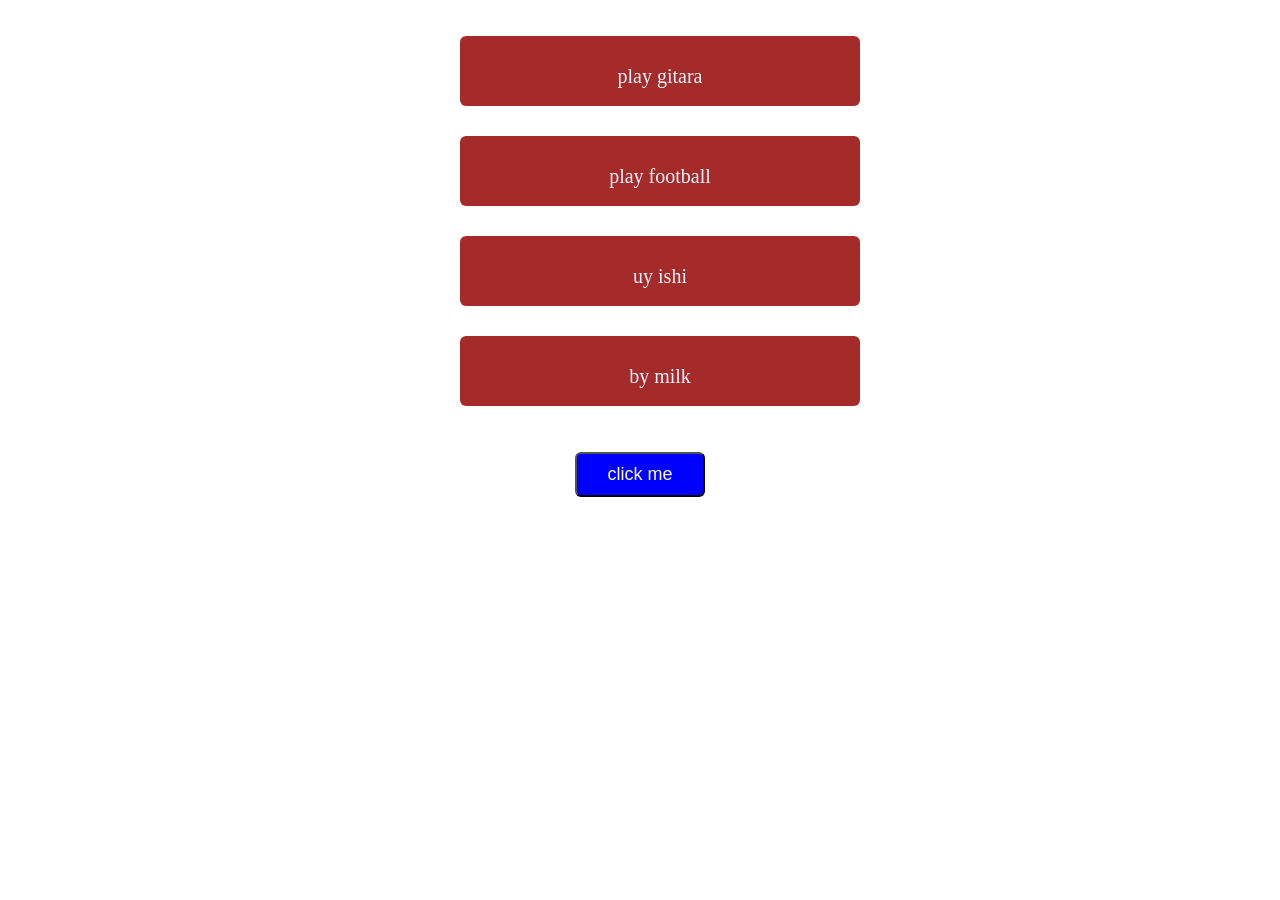
<file: index.html>
<!DOCTYPE html>
<html lang="en">

<head>
    <meta charset="UTF-8">
    <meta name="viewport" content="width=device-width, initial-scale=1.0">
    <title>Document</title>
    <link rel="stylesheet" href="stely.css">
</head>

<body>
    <div class='ota'>
        <ul>
            <li>play gitara</li><br>
            <li>play football</li><br>
            <li>uy ishi</li><br>
            <li>by milk</li>
        </ul>
        <button type="submit">click me</button>
    </div>
    <script src="./index.js"></script>
</body>

</html>
</file>
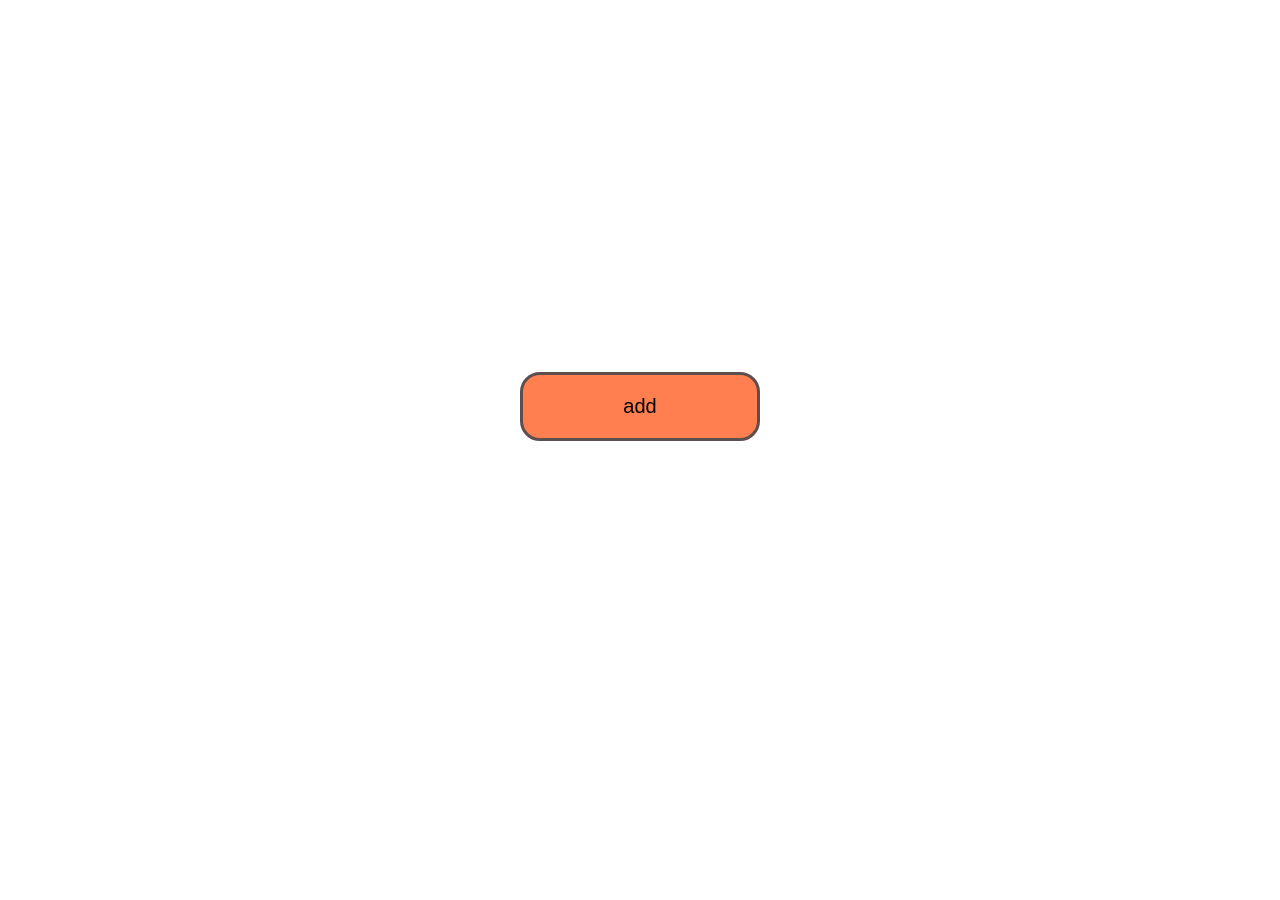
<file: github/index.html>
<!DOCTYPE html>
<html lang="en">
<head>
    <meta charset="UTF-8">
    <meta name="viewport" content="width=device-width, initial-scale=1.0">
    <title>login</title>
    <link rel="stylesheet" href="style.css">
</head>
<body>
    <div class="hisobchi">
        <button type="submit">
                add
        </button>
    </div>
</body>
</html>
</file>
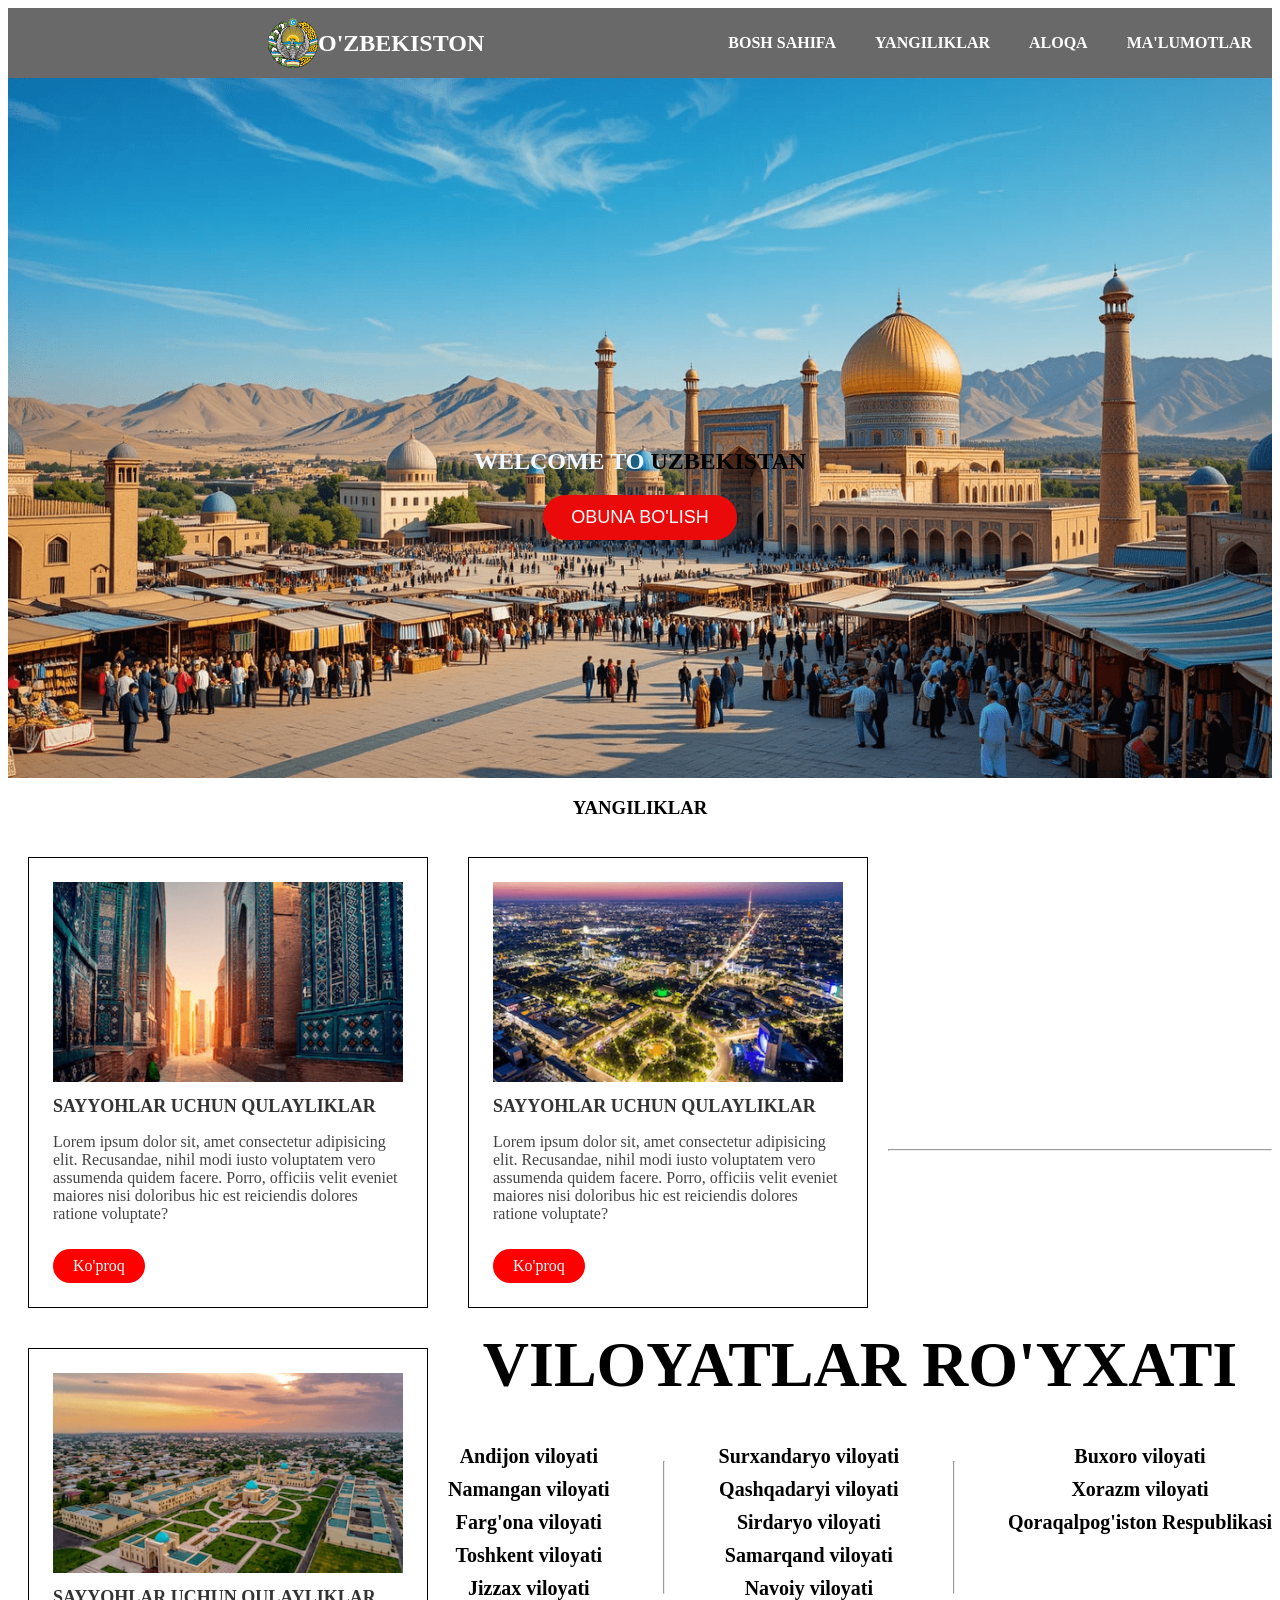
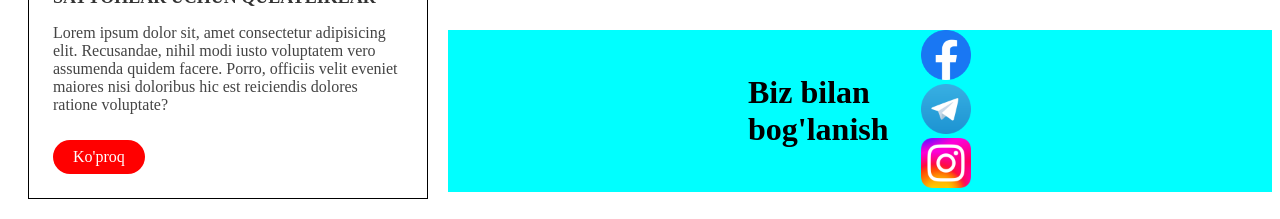
<file: uzbek/uzbekistan.html>
<!DOCTYPE html>
<html lang="uz">
 <head>
   <meta charset="UTF-8">
   <meta name="viewport" content="width=device-width, initial-scale=1.0">
   <link rel="stylesheet" href="style.css">
   <title>Welcome to Uzbekistan</title>
</head>
 <body>
   <header class="box">
     <div class="div1">
       <img src="Emblem_of_Uzbekistan.svg.png" alt="Uzbekistan" width="50px" height="50px">
       <h2>O'ZBEKISTON</h2>
     </div>
     <nav class="menu">
       <a href="#">BOSH SAHIFA</a>
       <a href="#">YANGILIKLAR</a>
       <a href="#">ALOQA</a>
       <a href="#">MA'LUMOTLAR</a>
     </nav>
   </header>
   <section class="box2">
     <h1><strong style="color: aliceblue;">WELCOME TO</strong> UZBEKISTAN</h1>
     <button class="tugma">OBUNA BO'LISH</button>
   </section>


    <div >
    <h3 style="text-align: center;">YANGILIKLAR</h3>
       <div class="card">
        <img src="sayyohlar-qulaylik@2x.jpg" alt="Samarqand">
        <h3>SAYYOHLAR UCHUN QULAYLIKLAR</h3>
        <p>Lorem ipsum dolor sit, amet consectetur adipisicing elit. Recusandae, nihil modi iusto voluptatem vero assumenda quidem facere. Porro, officiis velit eveniet maiores nisi doloribus hic est reiciendis dolores ratione voluptate?</p>
        <a href="#" class="button">Ko'proq</a> 
       </div>
       <div class="card">
        <img src="tungi-shaxar@2x.jpg" alt="Toshkent">
        <h3>SAYYOHLAR UCHUN QULAYLIKLAR</h3>
        <p>Lorem ipsum dolor sit, amet consectetur adipisicing elit. Recusandae, nihil modi iusto voluptatem vero assumenda quidem facere. Porro, officiis velit eveniet maiores nisi doloribus hic est reiciendis dolores ratione voluptate?</p>
        <a href="#" class="button">Ko'proq</a> 
       </div>
       <div class="card">
        <img src="yangi-abyektlar@2x.jpg" alt="Buxoro">
        <h3>SAYYOHLAR UCHUN QULAYLIKLAR</h3>
        <p>Lorem ipsum dolor sit, amet consectetur adipisicing elit. Recusandae, nihil modi iusto voluptatem vero assumenda quidem facere. Porro, officiis velit eveniet maiores nisi doloribus hic est reiciendis dolores ratione voluptate?</p>
        <a href="#" class="button">Ko'proq</a> 
       </div>
     </div>
     
     <aside>
       <video src="https://youtu.be/IIapAqqF86Q" width="300px" height="300px"></video>
     </aside>
     <hr>
     

     <div class="viloyatlar">
       <h1>VILOYATLAR RO'YXATI</h1>
      <div class="list">
         <ul>
           <li>Andijon viloyati</li>
           <li>Namangan viloyati</li>
           <li>Farg'ona viloyati</li>
           <li>Toshkent viloyati</li> 
           <li>Jizzax viloyati</li>
         </ul>
         <hr>  
         <ul>
           <li>Surxandaryo viloyati</li>
           <li>Qashqadaryi viloyati</li>
           <li>Sirdaryo viloyati</li>
           <li>Samarqand viloyati</li>
           <li>Navoiy viloyati</li>
         </ul>
          <hr> 
         <ul>
           <li>Buxoro viloyati</li>
           <li>Xorazm viloyati</li>
           <li>Qoraqalpog'iston Respublikasi</li>
         </ul>
      </div>
     </div>
     <footer>
      <div class="footer">
         <h1>Biz bilan bog'lanish</h1>
         <div>
         <img src="Facebook_f_logo_(2019).svg.webp" alt="" width="50px" height="50px">
         <img src="Telegram_logo.svg.webp" alt="" width="50px" height="50px">
         <img src="Instagram_logo_2022.svg.webp" alt="" width="50px" height="50px">
        </div>
      </div>
     </footer>

 </body>
</html>
</file>
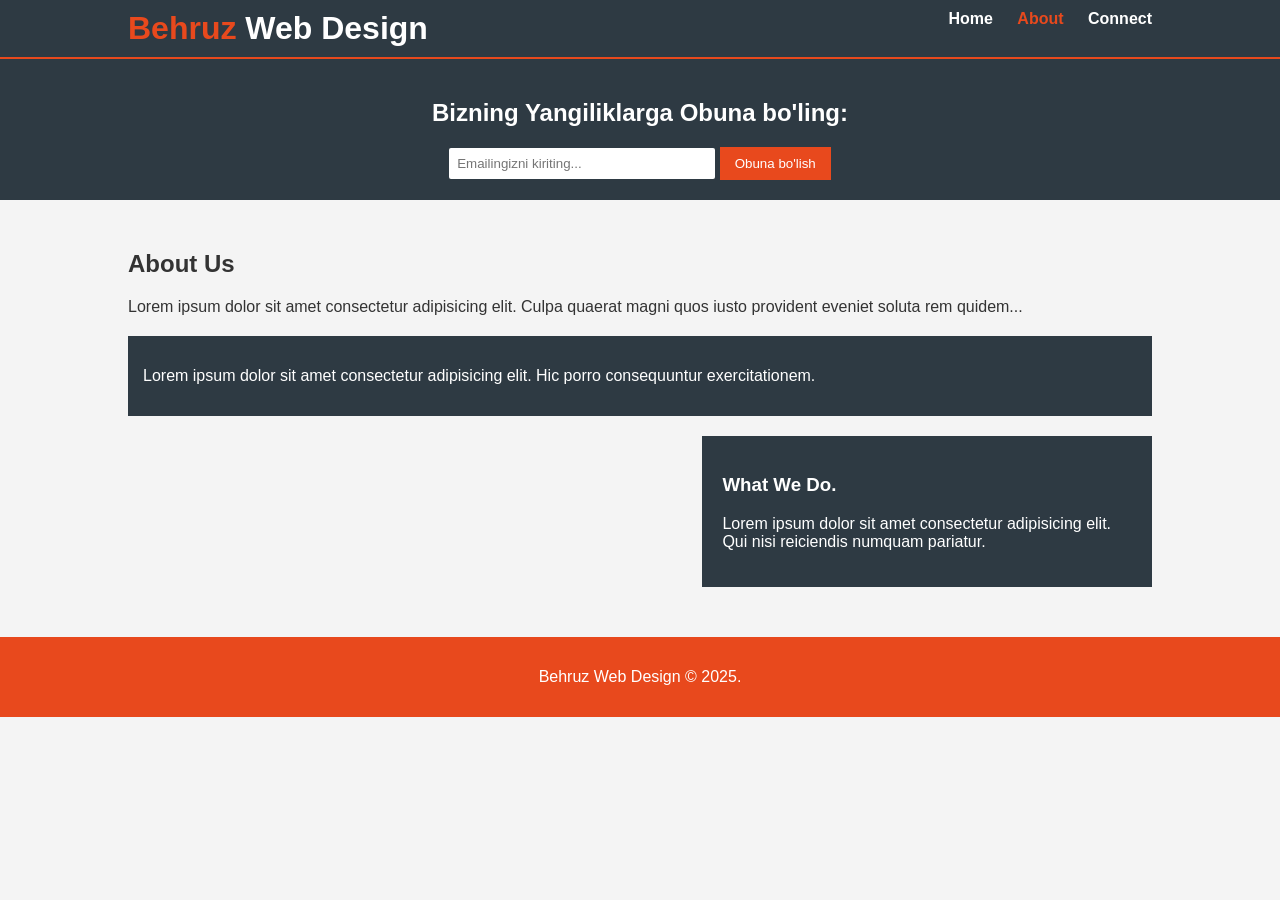
<file: tash/takronlamas veb sayit/takronlamas veb sayit/about.html>
<!DOCTYPE html>
<html lang="uz">
<head>
  <meta charset="UTF-8">
  <meta name="viewport" content="width=device-width, initial-scale=1.0">
  <title>About - Shokir Web Design</title>
  <link rel="stylesheet" href="style.css">
</head>
<body>

  <header>
    <div class="container">
      <h1><span>Behruz</span> Web Design</h1>
      <nav>
        <ul>
          <li><a href="index.html">Home</a></li>
          <li><a href="about.html" class="active">About</a></li>
          <li><a href="connect.html">Connect</a></li>
        </ul>
      </nav>
    </div>
  </header>

  <section class="subscribe">
    <h2>Bizning Yangiliklarga Obuna bo'ling:</h2>
    <form>
      <input type="email" placeholder="Emailingizni kiriting...">
      <button type="submit">Obuna bo'lish</button>
    </form>
  </section>

  <section class="about container">
    <h2>About Us</h2>
    <p>Lorem ipsum dolor sit amet consectetur adipisicing elit. Culpa quaerat magni quos iusto provident eveniet soluta rem quidem...</p>

    <div class="about-box">
      <p>Lorem ipsum dolor sit amet consectetur adipisicing elit. Hic porro consequuntur exercitationem.</p>
    </div>

    <div class="what-we-do">
      <h3>What We Do.</h3>
      <p>Lorem ipsum dolor sit amet consectetur adipisicing elit. Qui nisi reiciendis numquam pariatur.</p>
    </div>
  </section>

  <footer>
    <p>Behruz Web Design © 2025.</p>
  </footer>

</body>
</html>
</file>
<file: stely.css>
.ota{
    text-align: center;
}
 li{
     width: 400px;
    height: 70px;
    background-color: brown;
    margin-bottom: 10px;
    text-align: center;
    font-size: 20px;
    line-height: 4;
    color: aliceblue;
    display: inline-block;
    margin-top: 20px;
    border-radius: 6px;
 }
 button{
    border-radius: 6px;
    margin-top: 20px;
    padding: 10px 30px;
    font-size: 18px;
    color: white;
    background-color: blue;
 }
</file>
<file: github/style.css>
.hisobchi{
    text-align: center;
    line-height: 50;
}
button{
    padding: 20px 100px;
    background-color: coral;
    font-size: 20px;
    border-radius: 20px;
    border: 3px solid rgb(94, 79, 79);
}
button:hover{
    background: linear-gradient( to right , #944242,#332323,#980909);
    color: #7970708f;

}
</file>
<file: uzbek/style.css>
.box{
  background-color: dimgrey;
  padding: 10px;
  display: flex;
  justify-content: space-between;
  align-items: center;
}
.box h2{
  margin: 0;
  padding-left: 0px;
  color: white;
}
.div1{
  display: flex;
  align-items: center;
}
.box img{
  margin-left: 250px;
}
.menu a{
  margin-left: 15px;
  padding: 10px;
  text-decoration: none;
  color: white;
  font-weight: bold;
}







section{
  background-image: url(welcomUzb.png);
  background-repeat: no-repeat;
  background-position: center;
  background-size: cover;
  width: auto;
  height: 350px;
}
.box2{
  text-align: center;
  padding-top: 350px;
}
.tugma{
  background-color: rgb(235, 10, 10);
  color: white;
  border: none;
  padding: 12px 28px;
  font-size: 18px;
  border-radius: 30px;
  cursor: pointer;
}







.card{
  float: left;
  width: 350px;
  background: white;
  border: 1px solid;
  padding: 24px;
  margin: 20px;

}
.card img{
  width: 100%;
  height: 200px;
  object-fit: cover;
}
.card h3{
  font-size: 18px;
  margin: 10px 0;
  color: #333;
}
.card p{
  color: #444;
  line-height: 1,4;
}
.button{
  display: inline-block;
  margin-top: 10px;
  background: red;
  color: white;
  padding: 8px 20px;
  border-radius: 20px;
  text-decoration: none;
  text-align: center;
}





.viloyatlar{
  width: 100%;
  text-align: center;
  margin-top: 40px;
}
.viloyatlar{
  font-size: 32px;
  font-weight: bold;
  margin-bottom: 20px;
}
.list{
  display: flex;
  justify-content: center;
}
.list ul{
  list-style: none;
  padding: 0;
  margin: 0;
}
.list ul li{
  font-size: 20px;
  margin-bottom: 10px;
}



.footer{
  display: flex;
  justify-content: space-between;
  align-items: center;
  padding-left: 300px;
  padding-right: 250px;
  background-color: aqua;
}
</file>
<file: tash/takronlamas veb sayit/takronlamas veb sayit/style.css>
body {
  margin: 0;
  font-family: Arial, sans-serif;
  background: #f4f4f4;
  color: #333;
}

.container {
  width: 80%;
  margin: auto;
  overflow: hidden;
}

/* HEADER */
header {
  background: #2e3a43;
  color: #fff;
  padding: 10px 0;
  border-bottom: 2px solid #e8491d;
}

header h1 {
  float: left;
  margin: 0;
}

header h1 span {
  color: #e8491d;
}

nav {
  float: right;
}

nav ul {
  margin: 0;
  padding: 0;
  list-style: none;
}

nav li {
  display: inline;
  margin-left: 20px;
}

nav a {
  color: #fff;
  text-decoration: none;
  font-weight: bold;
}

nav a.active,
nav a:hover {
  color: #e8491d;
}

/* SHOWCASE */
.showcase {
  background: url('https://images.unsplash.com/photo-1587825140708-dfaf72ae4b04?auto=format&fit=crop&w=1350&q=80') no-repeat center center/cover;
  height: 400px;
  color: white;
  text-align: center;
  padding-top: 100px;
}

.showcase h1 {
  font-size: 2.5rem;
}

.subscribe {
  background: #2e3a43;
  color: white;
  text-align: center;
  padding: 20px;
}

.subscribe input {
  padding: 8px;
  width: 250px;
  border: none;
  border-radius: 2px;
}

.subscribe button {
  padding: 9px 15px;
  border: none;
  background: #e8491d;
  color: white;
  cursor: pointer;
}

.features {
  display: flex;
  justify-content: space-around;
  padding: 30px;
  background: #fff;
}

.feature {
  width: 30%;
  text-align: center;
}

.feature img {
  width: 80px;
}

/* ABOUT */
.about {
  padding: 30px 0;
}

.about-box {
  background: #2e3a43;
  color: white;
  padding: 15px;
  margin: 20px 0;
}

.what-we-do {
  background: #2e3a43;
  color: white;
  padding: 20px;
  float: right;
  width: 40%;
}

/* SERVICES */
.services {
  display: flex;
  flex-wrap: wrap;
  justify-content: space-between;
  margin: 30px auto;
}

.service {
  background: #eee;
  padding: 15px;
  width: 55%;
  margin-bottom: 15px;
}

.quote-box {
  background: #2e3a43;
  color: white;
  padding: 20px;
  width: 35%;
  height: fit-content;
}

.quote-box input,
.quote-box textarea {
  width: 100%;
  margin-bottom: 10px;
  padding: 8px;
  border: none;
}

.quote-box button {
  background: #e8491d;
  color: white;
  border: none;
  padding: 8px 12px;
  cursor: pointer;
}

/* FOOTER */
footer {
  background: #e8491d;
  color: white;
  text-align: center;
  padding: 15px 0;
margin-top: 20px;
}
</file>
